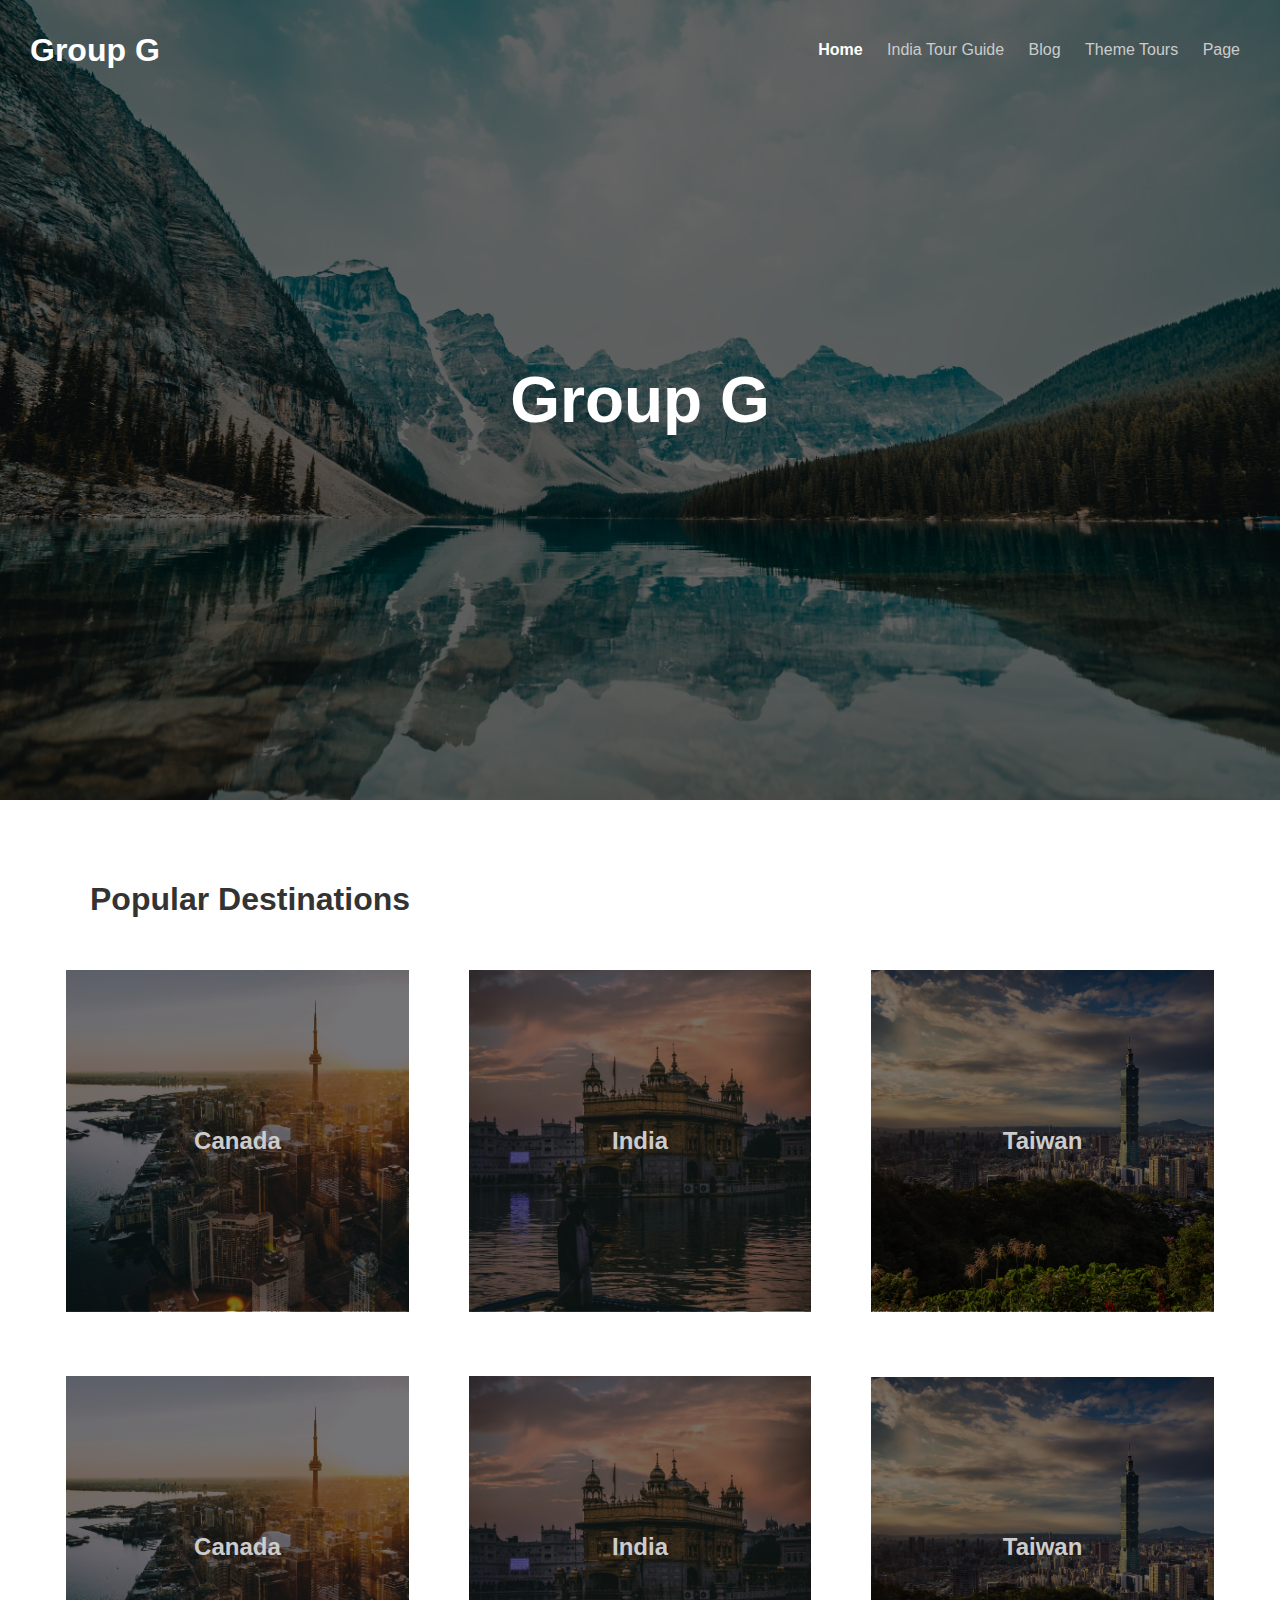
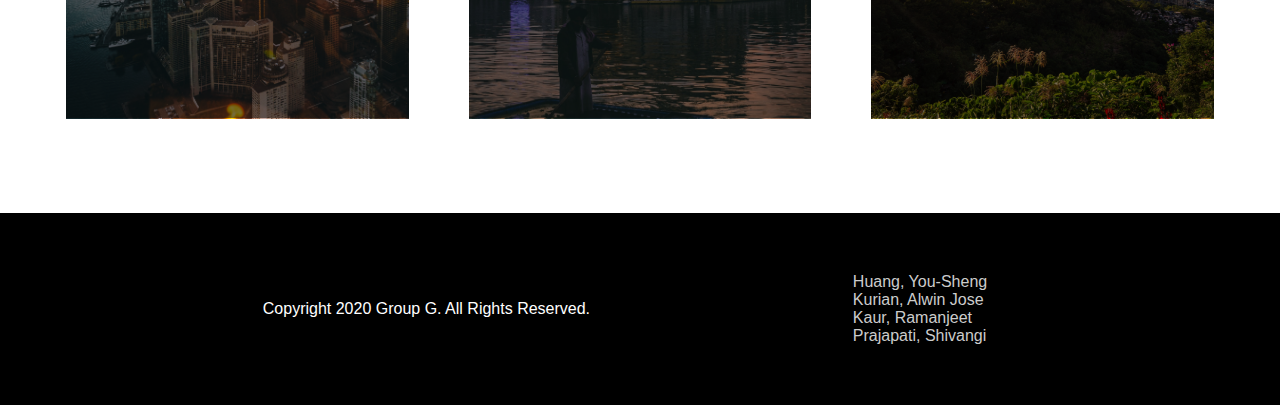
<file: index.html>
<!DOCTYPE html>
<html>

<head>
	<meta charset="utf-8">
	<title>Group G</title>
	<meta name="viewport" content="width=device-width, initial-scale=1">
	<link rel="stylesheet" href="css/style.css">
</head>

<body>
	<div class="hero index-hero">
		<div class="hero-bg"></div>
		<header class="index-header">
			<h1 id="logo"><a href="index.html">Group G</a></h1>
			<nav>
				<ul>
					<li class="active">
						<a href="index.html">Home</a>
					</li>
					<li>
						<a href="package.html">India Tour Guide</a>
					</li>
					<li>
						<a href="blog.html">Blog</a>
					</li>
					<li>
						<a href="#">Theme Tours</a>
							<ul class="dropdown">
								<li><a href="GroupTours.html">Group Tours</a></li>
								<li><a href="Luxury_and_Honeymoon.html">Luxury / Honeymoon Tours</a></li>
							</ul>
					</li>
					
					<li>
						<a href="#">Page</a>
					</li>
				</ul>
			</nav>
		</header>
		<div class="hero-fg">
			<h1>Group G</h1>
		</div>
	</div>

	<main>
		<div class="container">
			<h1 class="section-title">Popular Destinations</h1>
			<div class="country-item">
				<img src="images/canada.jpg" alt="Canada">
				<div class="country-item-fg-container">
					<a href="#">
						<div class="country-item-header-container">
							<h2>Canada</h2>
						</div>
					</a>
				</div>
			</div>
			<div class="country-item">
				<img src="images/india.jpg" alt="India">
				<div class="country-item-fg-container">
					<a href="#">
						<div class="country-item-header-container">
							<h2>India</h2>
						</div>
					</a>
				</div>
			</div>
			<div class="country-item">
				<img src="images/taiwan.jpg" alt="Taiwan">
				<div class="country-item-fg-container">
					<a href="#">
						<div class="country-item-header-container">
							<h2>Taiwan</h2>
						</div>
					</a>
				</div>
			</div>
			<div class="country-item">
				<img src="images/canada.jpg" alt="Canada">
				<div class="country-item-fg-container">
					<a href="#">
						<div class="country-item-header-container">
							<h2>Canada</h2>
						</div>
					</a>
				</div>
			</div>
			<div class="country-item">
				<img src="images/india.jpg" alt="India">
				<div class="country-item-fg-container">
					<a href="#">
						<div class="country-item-header-container">
							<h2>India</h2>
						</div>
					</a>
				</div>
			</div>
			<div class="country-item">
				<img src="images/taiwan.jpg" alt="Taiwan">
				<div class="country-item-fg-container">
					<a href="#">
						<div class="country-item-header-container">
							<h2>Taiwan</h2>
						</div>
					</a>
				</div>
			</div>
		</div>
	</main>

	<footer>
		<div class="container">
			<div class="footer-container">
				<div class="copyright">
					Copyright 2020 Group G. All Rights Reserved.
				</div>
				<div class="members">
					<a href="mailto:Yhuang4881@conestogac.on.ca">Huang, You-Sheng</a>
					<a href="mailto:Akurian5509@conestogac.on.ca">Kurian, Alwin Jose</a>
					<a href="mailto:Rkaur6080@conestogac.on.ca">Kaur, Ramanjeet</a>
					<a href="mailto:Sprajapati7358@conestogac.on.ca">Prajapati, Shivangi</a>
				</div>
			</div>
		</div>
	</footer>


	</div>
</body>

</html>
</file>
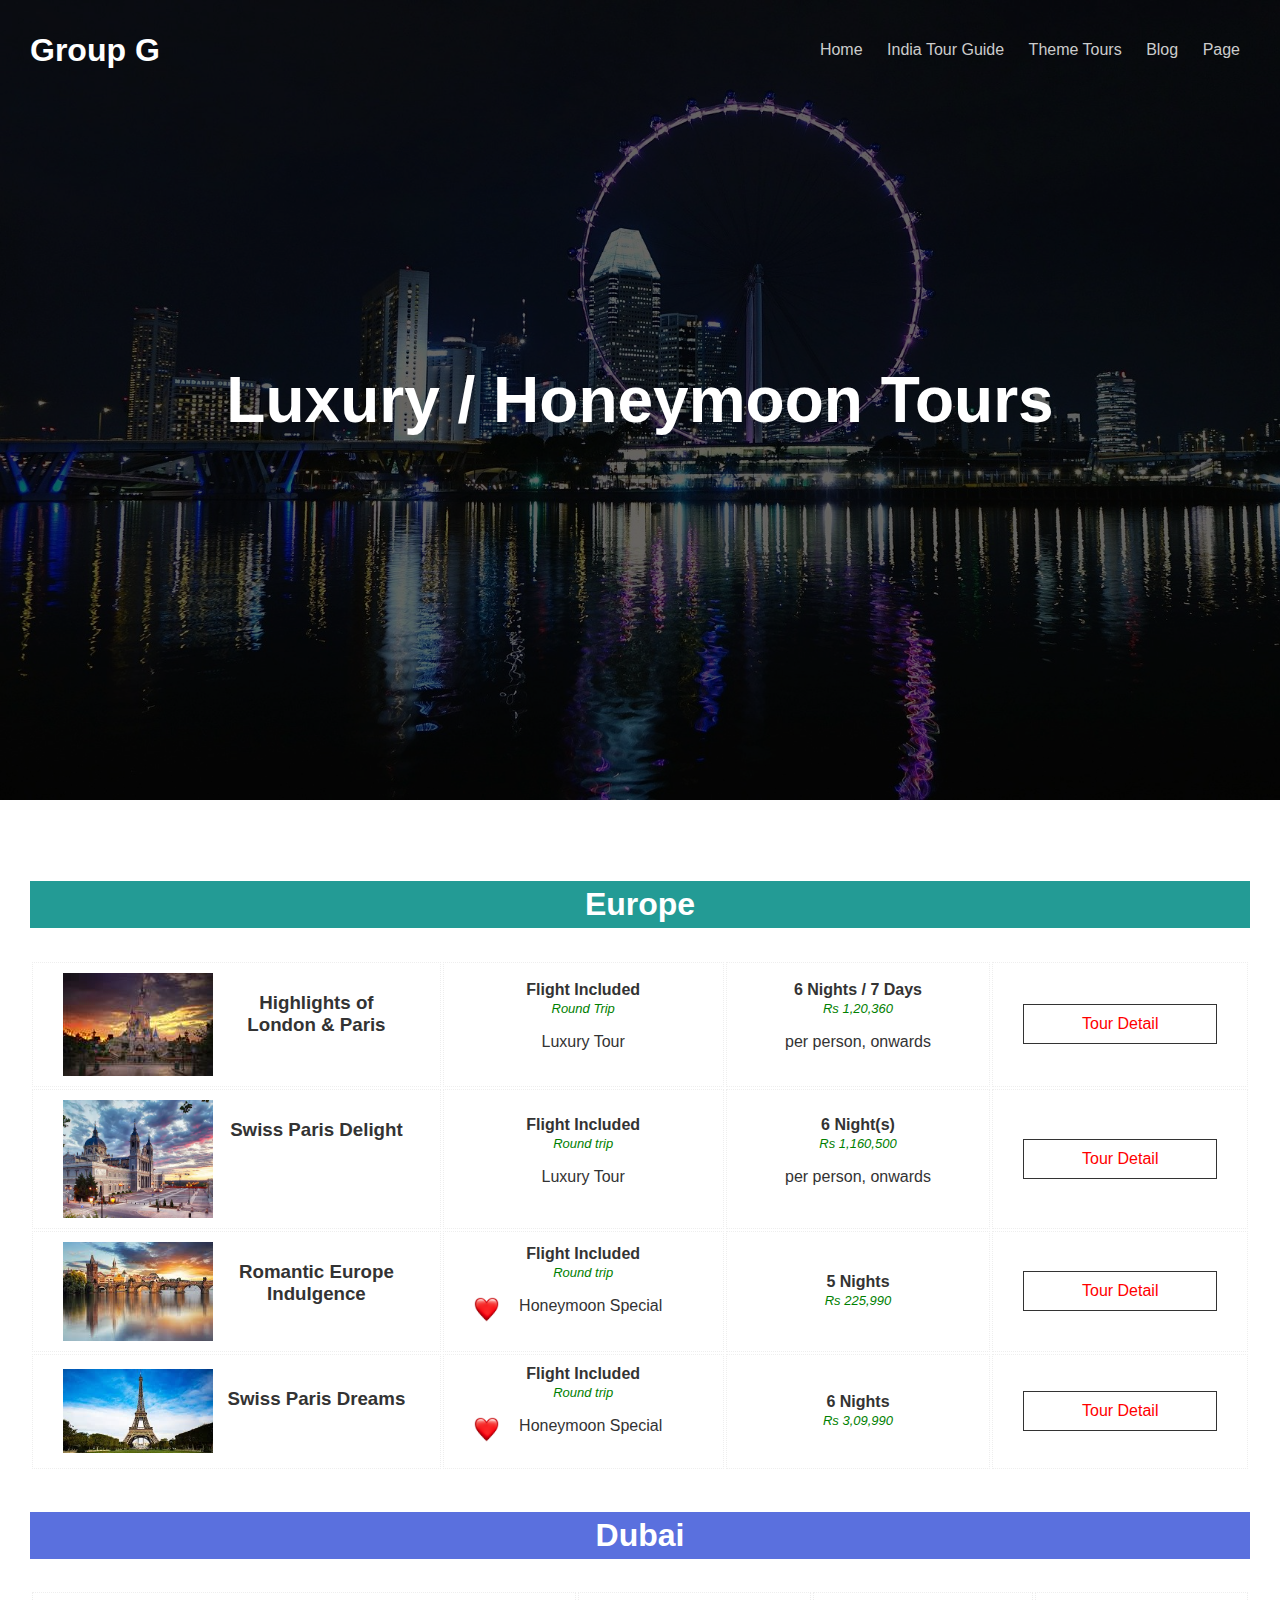
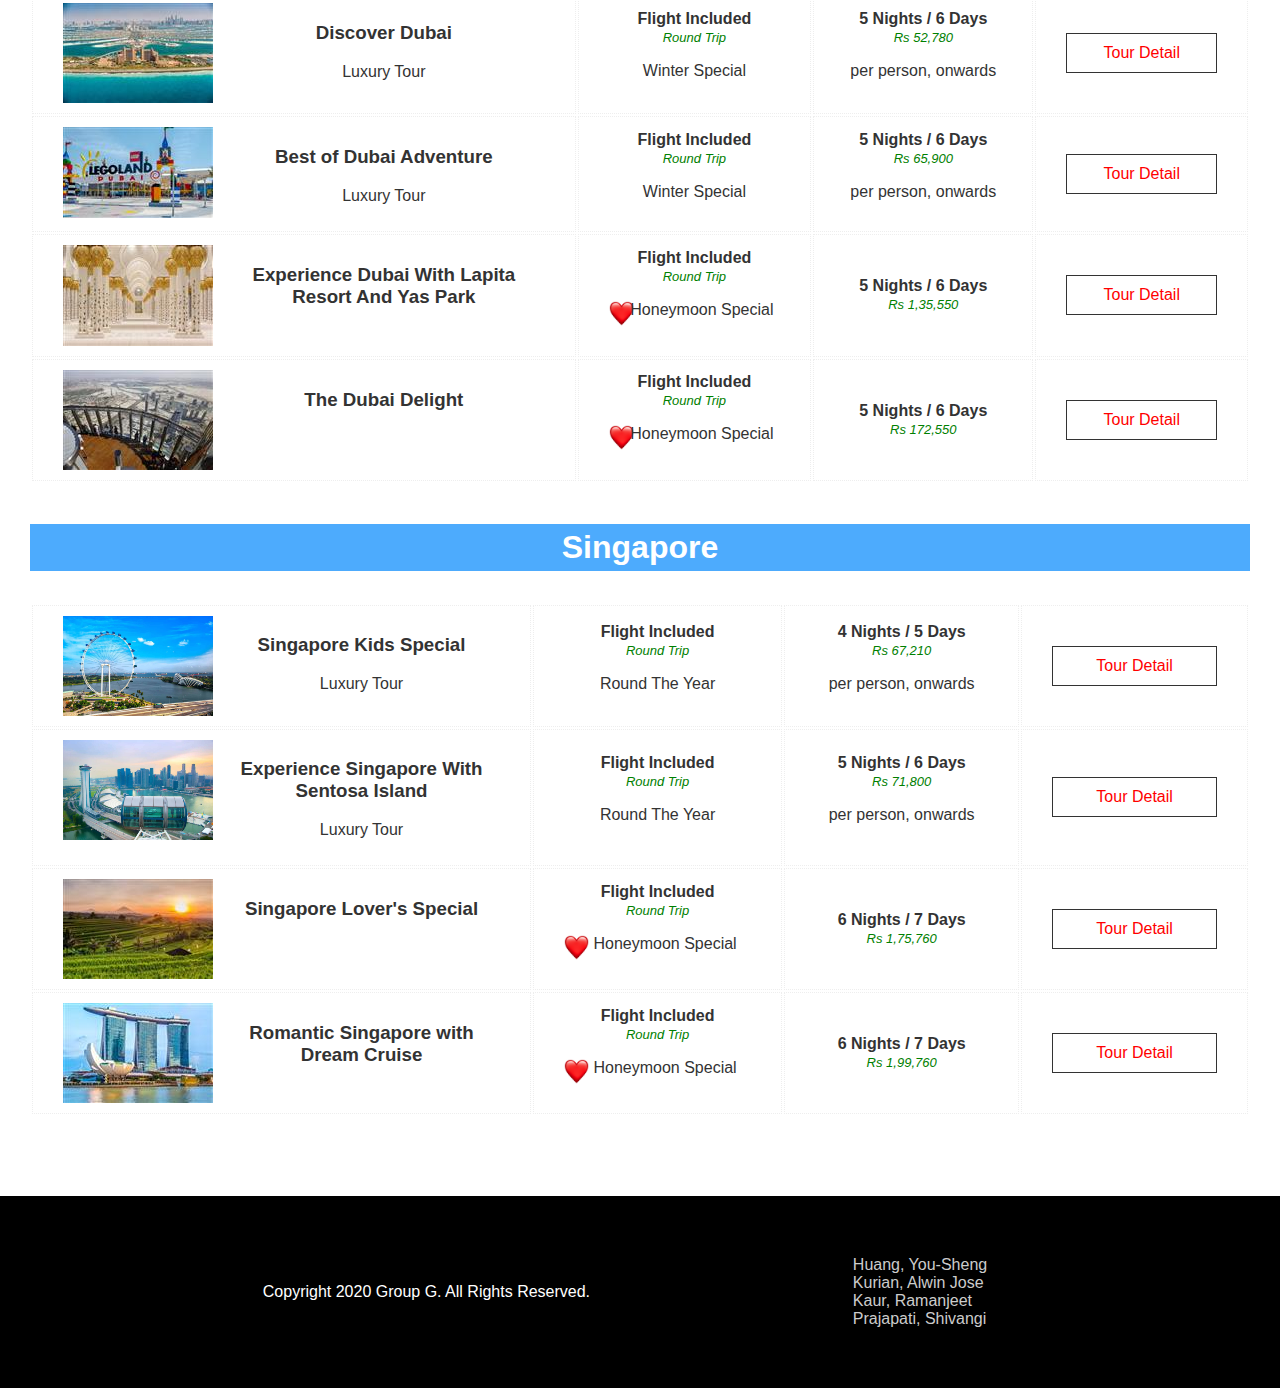
<file: Luxury_and_Honeymoon.html>
﻿<!DOCTYPE html>
<html>

<head>
	<meta charset="utf-8">
	<title>Group G</title>
	<meta name="viewport" content="width=device-width, initial-scale=1">
	<link rel="stylesheet" href="css/style.css">
</head>

<body>
	<div class="hero">
		<div class="hero-bg2"></div>
		<header>
			<h1 id="logo"><a href="index.html">Group G </a></h1>
			<nav>
				<ul>
					<li>
						<a href="index.html">Home</a>
					</li>
					<li>
						<a href="package.html">India Tour Guide</a>
					</li>
					<li>
						<a href="#">Theme Tours</a>
							<ul class="dropdown">
								<li><a href="GroupTours.html">Group Tours</a></li>
								<li><a href="Luxury_and_Honeymoon.html">Luxury / Honeymoon Tours</a></li>
							</ul>
					</li>
					<li>
							<a href="blog.html">Blog</a>
					</li>
					<li>
						<a href="#">Page</a>
					</li>
				</ul>
			</nav>
		</header>
		<div class="hero-fg">
			<h1>Luxury / Honeymoon Tours</h1>
		</div>
	</div>

	<main>
		<div class="container">			
			<!---------Europe Tour--------->
			<h1 class="section-title" id="heading1">Europe</h1>
			<table>
			<tr>
			 <td><img src="images/Disneyland 4.jpg"><h3>Highlights of London & Paris</h3></td>
			 <td>
			     <b>Flight Included</b><br>
                <em>Round Trip</em><br>
                 <p>Luxury Tour</p>
			 </td>
			 <td>
			     <b>6 Nights / 7 Days</b><br>
                <em> Rs 1,20,360</em><br>
                 <p>per person, onwards</p>
			 </td>
			 <td>
			     <a href="#">Tour Detail</a>
			 </td>
			</tr>
			<tr>
			 <td><img src="images/center-of-Madrid.jpg"><h3>Swiss Paris Delight </h3></td>
			 <td>
			     <b>Flight Included</b><br>
                <em> Round trip</em><br>
                 <p>Luxury Tour</p>
			 </td>
			 <td>
			     <b>6 Night(s)</b><br>
                <em> Rs 1,160,500</em><br>
                 <p>per person, onwards</p>
			 </td>
			 <td>
			     <a href="#">Tour Detail</a>
			 </td>
			</tr>
			<tr>
			 <td><img src="images/Prague_Best_Time.jpg"><h3>Romantic Europe Indulgence</h3></td>
			 <td>
			     <b>Flight Included</b><br>
                <em> Round trip</em><br>
                 <p id="heart">Honeymoon Special</p>
			 </td>
			 <td>
			     <b>5 Nights </b><br>
                <em> Rs 225,990</em><br>
			 </td>
			 <td>
			     <a href="#">Tour Detail</a>
			 </td>
			</tr>
			<tr>
			 <td><img src="images/tower.jpg"><h3>Swiss Paris Dreams</h3></td>
			 <td>
			     <b>Flight Included</b><br>
                <em> Round trip</em><br>
                 <p id="heart">Honeymoon Special</p>
			 </td>
			 <td>
			     <b>6 Nights </b><br>
                <em> Rs 3,09,990</em><br>
			 </td>
			 <td>
			     <a href="#">Tour Detail</a>
			 </td>
			</tr>


			</table>
			<!----------Dubai Tour---------->
			<h1 class="section-title" id="heading2">Dubai</h1>
			<table>
			<tr>
			 <td><img src="images/dubailux.jpg"><h3>Discover Dubai</h3><p>Luxury Tour</p></td>
			 <td>
			     <b>Flight Included</b><br>
                <em> Round Trip</em><br>
                 <p>Winter Special</p>
			 </td>
			 <td>
			     <b>5 Nights / 6 Days</b><br>
                <em> Rs 52,780</em><br>
                 <p>per person, onwards</p>
			 </td>
			 <td>
			     <a href="#">Tour Detail</a>
			 </td>
			</tr>
			<tr>
			 <td><img src="images/dubailux1.jpg"><h3>Best of Dubai Adventure </h3><p>Luxury Tour</p></td>
			 <td>
			     <b>Flight Included</b><br>
                <em> Round Trip</em><br>
                 <p>Winter Special</p>
			 </td>
			 <td>
			     <b>5 Nights / 6 Days</b><br>
                <em> Rs 65,900</em><br>
                 <p>per person, onwards</p>
			 </td>
			 <td>
			     <a href="#">Tour Detail</a>
			 </td>
			</tr>
			<tr>
			 <td><img src="images/duabih.jpg"><h3>Experience Dubai With Lapita Resort And Yas Park </h3></td>
			 <td>
			     <b>Flight Included</b><br>
                <em> Round Trip</em><br>
				 <p id="heart">Honeymoon Special</p>
             
			 </td>
			 <td>
			     <b>5 Nights / 6 Days</b><br>
                <em> Rs 1,35,550</em><br>
                     
			 </td>
			 <td>
			     <a href="#">Tour Detail</a>
			 </td>
			</tr>
			<tr>
			 <td><img src="images/duabih1.jpg"><h3>The Dubai Delight </h3></td>
			 <td>
			     <b>Flight Included</b><br>
                <em> Round Trip</em><br>
                 <p id="heart">Honeymoon Special</p>
			 </td>
			 <td>
			     <b>5 Nights / 6 Days</b><br>
                <em> Rs 172,550</em><br>
                  
			 </td>
			 <td>
			     <a href="#">Tour Detail</a>
			 </td>
			</tr>
			</table>
			<!---------Singapore Tour--------->
			<h1 class="section-title" id="heading3">Singapore</h1>
			<table>
			<tr>
			 <td><img src="images/Singapore-Flyer.jpg"><h3>Singapore Kids Special </h3><p>Luxury Tour</p></td>
			 <td>
			     <b>Flight Included</b><br>
                <em> Round Trip</em><br>
                 <p>Round The Year</p>
			 </td>
			 <td>
			     <b>4 Nights / 5 Days</b><br>
                <em> Rs 67,210</em><br>
                 <p>per person, onwards</p>
			 </td>
			 <td>
			     <a href="#">Tour Detail</a>
			 </td>
			</tr>
			<tr>
			 <td><img src="images/Singapore-Flyer-2.jpg"><h3>Experience Singapore With Sentosa Island </h3><p>Luxury Tour</p></td>
			 <td>
			     <b>Flight Included</b><br>
                <em> Round Trip</em><br>
                 <p>Round The Year</p>
			 </td>
			 <td>
			     <b>5 Nights / 6 Days</b><br>
                <em> Rs 71,800</em><br>
                 <p>per person, onwards</p>
			 </td>
			 <td>
			     <a href="#">Tour Detail</a>
			 </td>
			</tr>
			<tr>
			 <td><img src="images/singaporeh.jpg"><h3>Singapore Lover's Special</h3></td>
			 <td>
			     <b>Flight Included</b><br>
                <em> Round Trip</em><br>
                 <p id="heart">Honeymoon Special</p>
			 </td>
			 <td>
			     <b>6 Nights / 7 Days</b><br>
                <em> Rs 1,75,760</em><br>                
			 </td>
			 <td>
			     <a href="#">Tour Detail</a>
			 </td>
			</tr>
			<tr>
			 <td><img src="images/singaporeh1.jpg"><h3> Romantic Singapore with Dream Cruise </h3></td>
			 <td>
			     <b>Flight Included</b><br>
                <em>Round Trip</em><br>
                 <p id="heart">Honeymoon Special</p>
			 </td>
			 <td>
			     <b>6 Nights / 7 Days</b><br>
                <em> Rs 1,99,760</em><br>                
			 </td>
			 <td>
			     <a href="#">Tour Detail</a>
			 </td>
			</tr>
			</table>
		</div>
	</main>

	<footer>
		<div class="container">
			<div class="footer-container">
				<div class="copyright">
					Copyright 2020 Group G. All Rights Reserved.
				</div>
				<div class="members">
					<a href="mailto:Yhuang4881@conestogac.on.ca">Huang, You-Sheng</a>
					<a href="mailto:Akurian5509@conestogac.on.ca">Kurian, Alwin Jose</a>
					<a href="mailto:Rkaur6080@conestogac.on.ca">Kaur, Ramanjeet</a>
					<a href="mailto:Sprajapati7358@conestogac.on.ca">Prajapati, Shivangi</a>
				</div>
			</div>
		</div>
	</footer>


	</div>
</body>

</html>
</file>
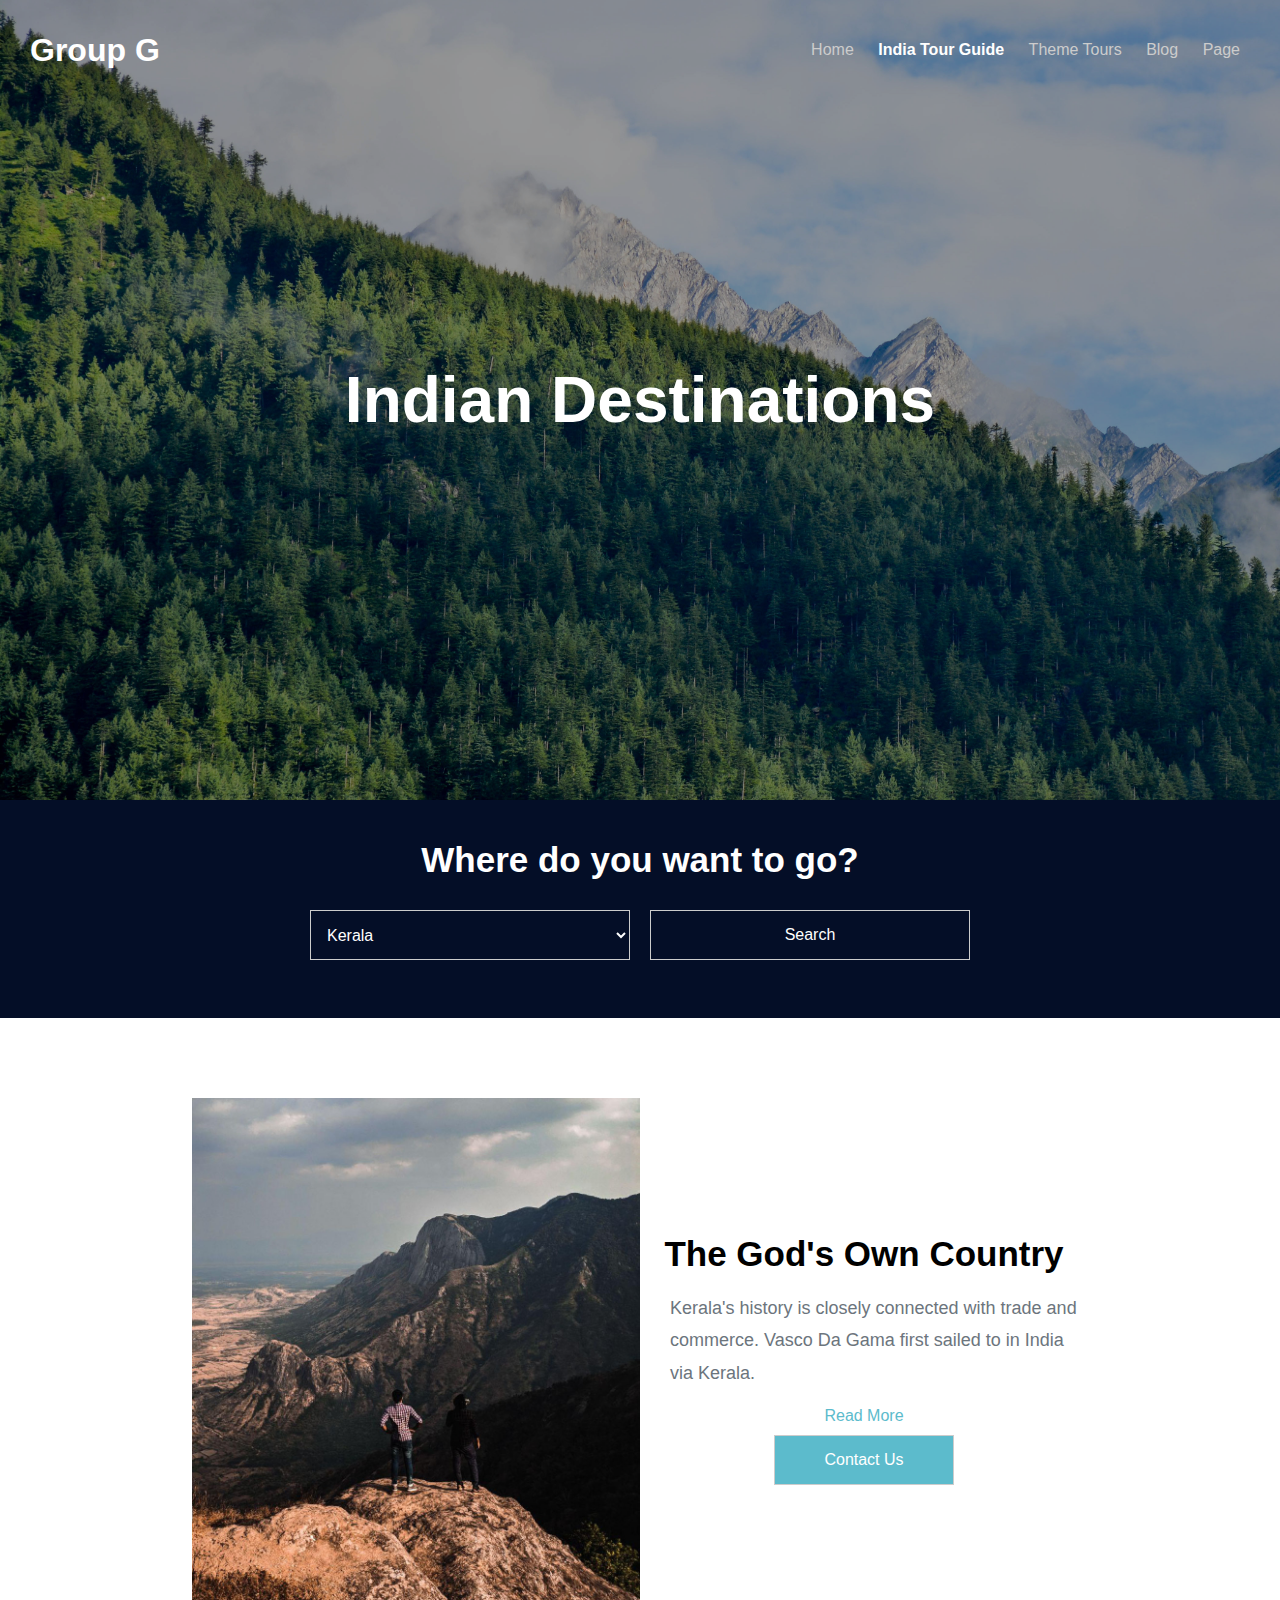
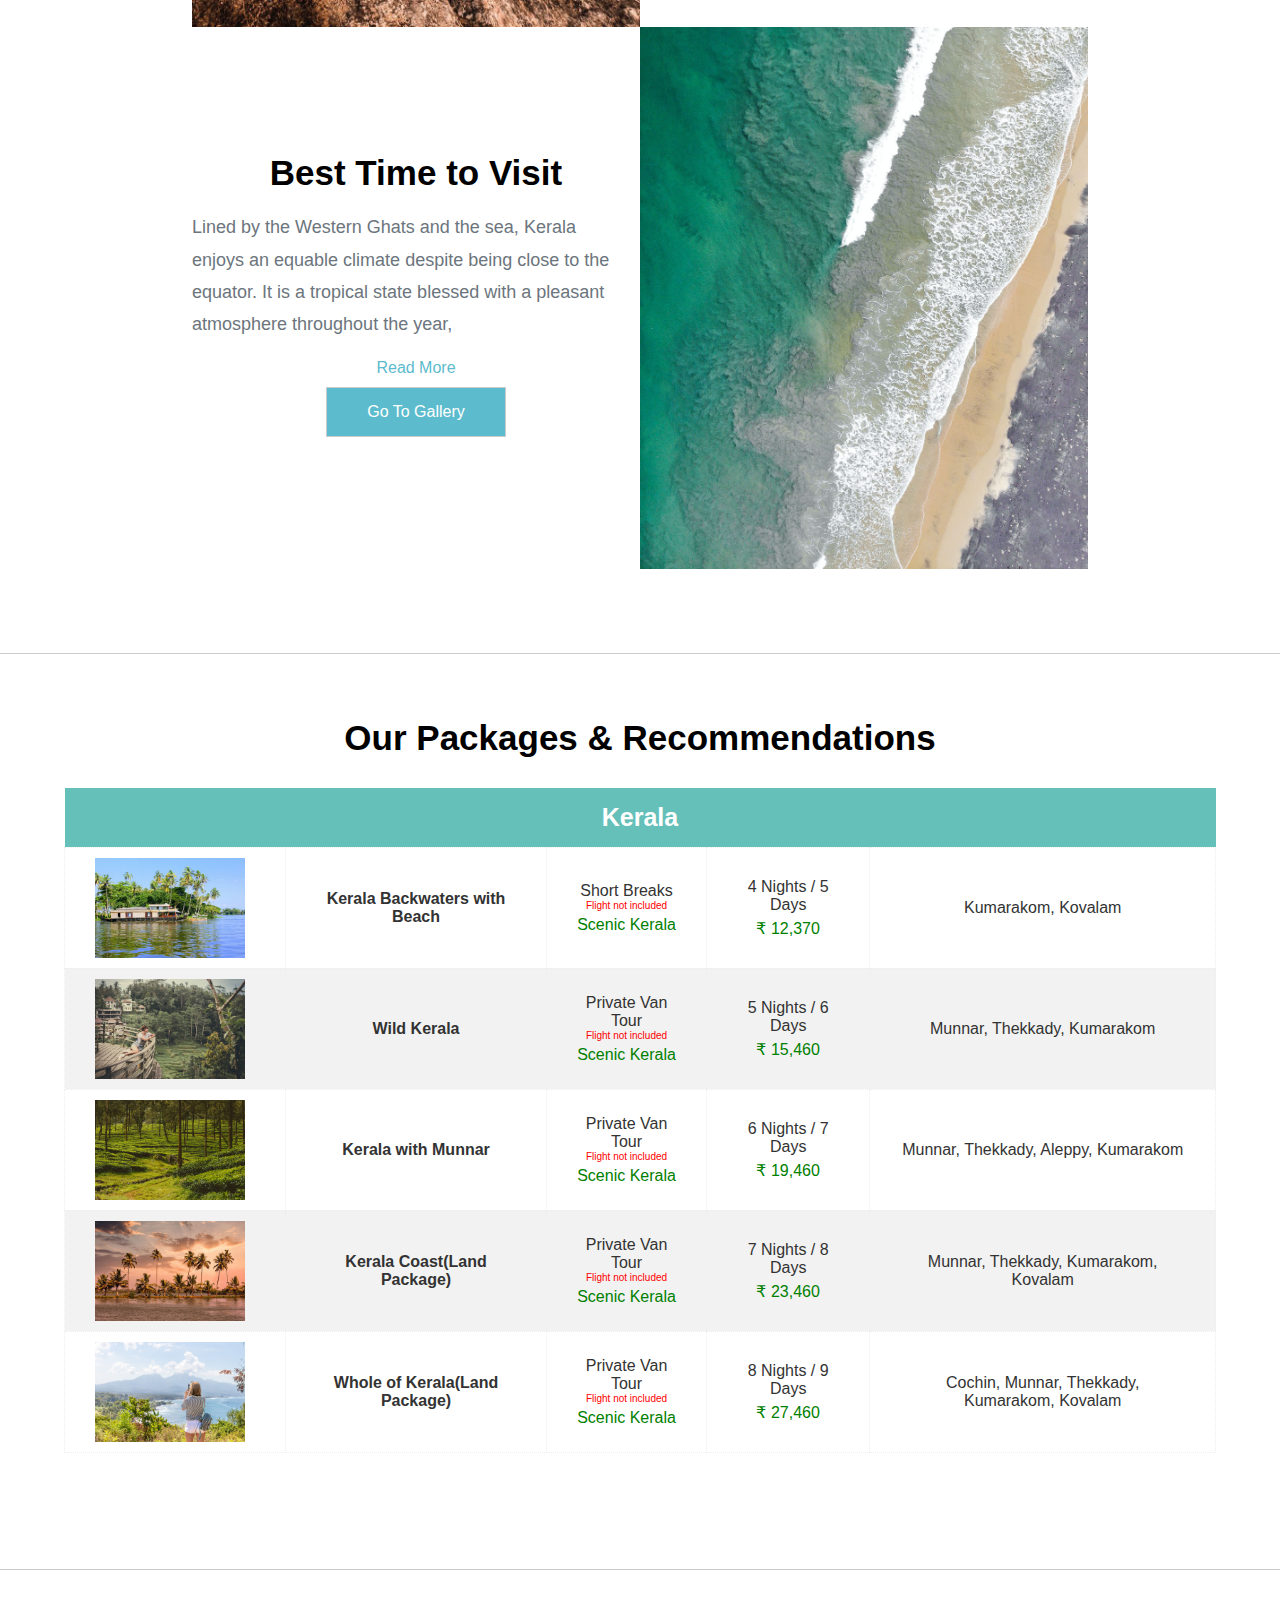
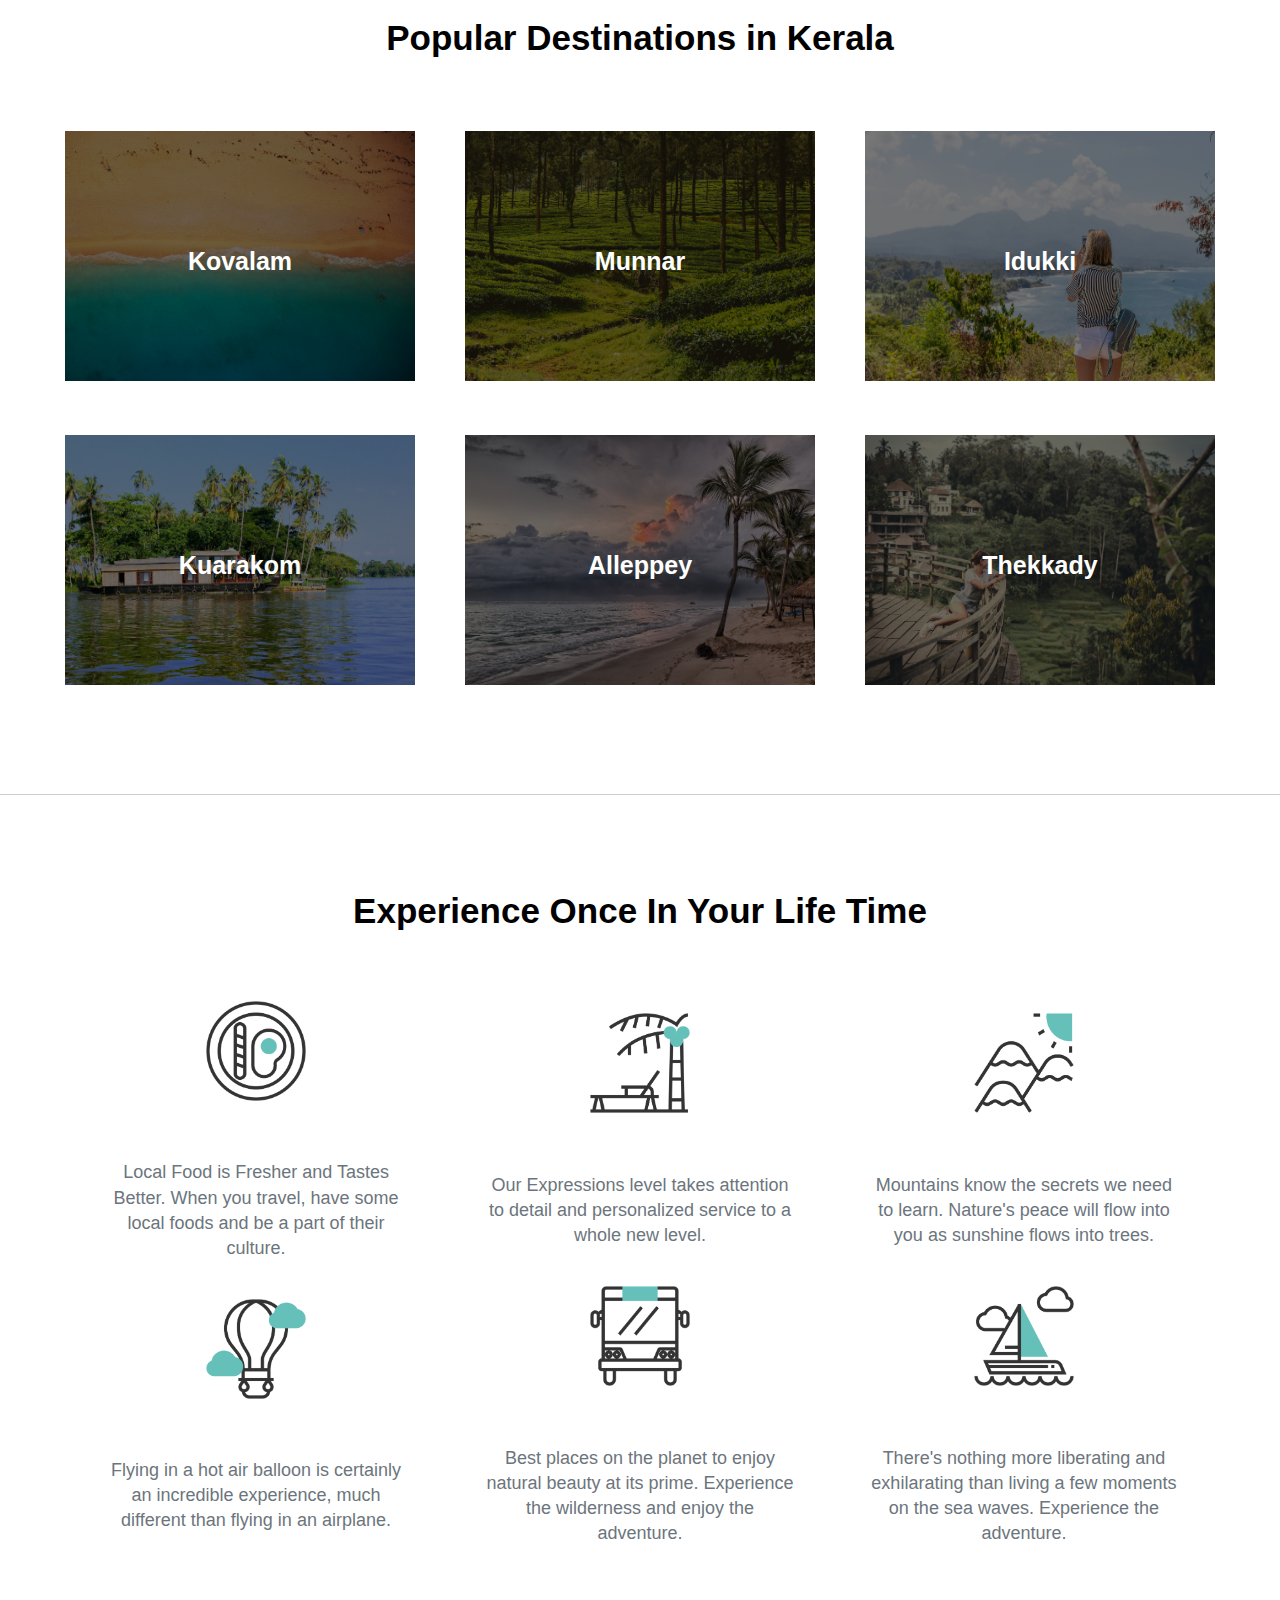
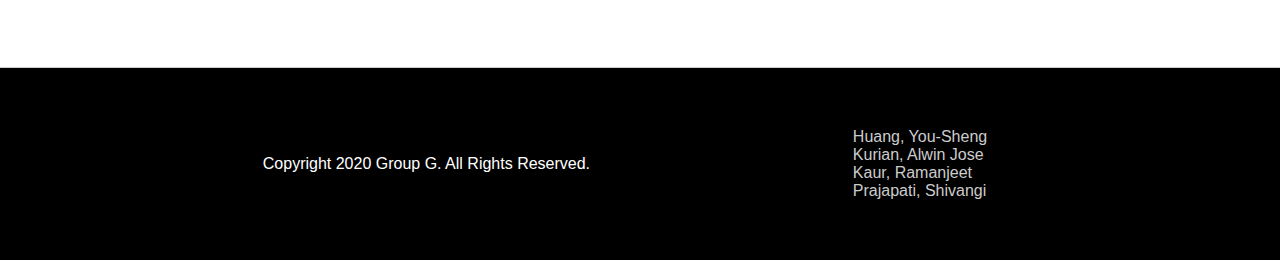
<file: package.html>
<!DOCTYPE html>
<html lang="en">
	<head>
		<title>Tour Packages</title>
		<meta charset="utf-8">
		<meta name="viewport" content="width=device-width, initial-scale=1">
		<link rel="stylesheet" href="css/style.css">
		<link rel="stylesheet" href="css/package.css">
		<script src="https://code.jquery.com/jquery-3.5.1.min.js"></script>
		<script src="js/package.js"></script>
	</head>
	<body>
		<div class="hero index-hero">
			<div id="bg-img"></div>
			<header class="index-header">
				<h1 id="logo"><a href="index.html">Group G</a></h1>
				<nav>
					<ul>
						<li>
							<a href="index.html">Home</a>
						</li>
						<li class="active">
							<a href="package.html">India Tour Guide</a>
						</li>
						<li>
							<a href="#">Theme Tours</a>
								<ul class="dropdown">
									<li><a href="GroupTours.html">Group Tours</a></li>
									<li><a href="Luxury_and_Honeymoon.html">Luxury / Honeymoon Tours</a></li>
								</ul>
						</li>
						<li>
							<a href="blog.html">Blog</a>
						</li>
						<li>
							<a href="#">Page</a>
						</li>
					</ul>
				</nav>
			</header>
			<div class="hero-fg">
				<h1>Indian Destinations</h1>
			</div>
		</div>	
		<main>
			
			<div id="where-to-container">
				<h2>Where do you want to go?</h2>
				<form>
					<div class="flex-container">
						<select id="state">
							<option value="kerala">Kerala</option>
							<option value="kashmir">Kashmir</option>
							<option value="goa">Goa</option>
							<option value="himachal">Himachal Pradesh</option>
						</select>
						<input type="button" value="Search" id="search">
					</div>
				</form>
			</div>
			
<!--			kerala starts here -->
			<div id="kerala-container">
				<div class="season-container">
					<div class="flex-container">
						<div class="img-container">
							<img src="images/chathurangapara-1.jpg" width="530px" height="560px" alt="Chathurangapara landscape">
						</div>
						<div class="note">
							<h2>The God's Own Country</h2>
							<p>Kerala's history is closely connected with trade and commerce. Vasco Da Gama first sailed to in India via Kerala. <span class="hide">Travellers and traders from across the world including the Arabs, Dutch, French and British came to buy spices, wood etc. It has diverse religious traditions and its own language is Malayalam. Kerala boasts of an advanced educational system and the highest literacy rate in the country.From the intricately carved temples to elegant dance forms and piping hot dosas, a trip to Kerala ticks all the criterion that make for a great vacation.</span> </p>
							
							<a href="#">Read More</a>
							<button class="contact-us">Contact Us</button>
						</div>
					</div>
				</div>
				<div class="place-container">
					<div class="flex-container">
						<div class="img-container">
							<img src="images/beach-view.jpg" width="500px" height="560px" alt="beach view">
						</div>
						<div class="note">
							<h2>Best Time to Visit</h2>
							<p>Lined by the Western Ghats and the sea, Kerala enjoys an equable climate despite being close to the equator. It is a tropical state blessed with a pleasant atmosphere throughout the year,<span class="hide"> making it ideal to visit at any time.The more prominent seasons here are the monsoon and summer. The dry season lasts from December to February and the hot, humid summer lasts from March to the end of May. Kerala receives a lot of rainfall and the monsoon season last from the end of May to the end of November. Winter is marked by small dip in the temperature from the normal range of 27-32°C.</span></p>
							<a href="#">Read More</a>
							<button class="contact-us">Go To Gallery</button>
						</div>
					</div>
				</div>

				<div class="pckg-container">
					<h2>Our Packages &amp; Recommendations</h2>
					<div class="tbl-container">
						<table>
							<thead>
								<tr>
									<th class="heading" colspan="6">Kerala</th>
								</tr>
							</thead>
							<tbody>
								<tr>
									<td class="tbl-img"><img src="images/kumarakom.jpg" alt="kumarakom"></td>
									<td class="title">Kerala Backwaters with Beach</td>
									<td colspan="2">
										<span class="trip">Short Breaks</span>
										<span class="flight">Flight not included</span>
										<span class="small">Scenic Kerala</span>
									</td>
									<td><span class="days">4 Nights / 5 Days</span>
										<span class="small"> ₹ 12,370</span>
									</td>
									<td><span>Kumarakom, Kovalam</span></td>
								</tr>
								<tr>
									<td class="tbl-img"><img src="images/thekkady.jpg" alt="Thekkady"></td>
									<td class="title">Wild Kerala</td>
									<td colspan="2">
										<span class="trip">Private Van Tour</span>
										<span class="flight">Flight not included</span>
										<span class="small">Scenic Kerala</span>
									</td>
									<td>
										<span class="days">5 Nights / 6 Days</span>
										<span class="small"> ₹ 15,460</span>
									</td>
									<td>Munnar, Thekkady, Kumarakom</td>
								</tr>
								<tr>
									<td class="tbl-img"><img src="images/munnar-1.jpg" alt="Munnar"></td>
									<td class="title">Kerala with Munnar</td>
									<td colspan="2">
										<span class="trip">Private Van Tour</span>
										<span class="flight">Flight not included</span>
										<span class="small">Scenic Kerala</span>
									</td>
									<td>
										<span class="days">6 Nights / 7 Days</span>
										<span class="small"> ₹ 19,460</span>
									</td>
									<td><span>Munnar, Thekkady, Aleppy, Kumarakom</span></td>
								</tr>
								<tr>
									<td class="tbl-img"><img src="images/alleppey.jpg" alt="Alleppy"></td>
									<td class="title">Kerala Coast(Land Package)</td>
									<td colspan="2">
										<span class="trip">Private Van Tour</span>
										<span class="flight">Flight not included</span>
										<span class="small">Scenic Kerala</span>
									</td>
									<td>
										<span class="days">7 Nights / 8 Days</span>
										<span class="small"> ₹ 23,460</span>
									</td>
									<td><span>Munnar, Thekkady, Kumarakom, Kovalam</span></td>
								</tr>
								<tr>
									<td class="tbl-img"><img src="images/idukki.jpg" alt="Idukki"></td>
									<td class="title">Whole of Kerala(Land Package)</td>
									<td colspan="2">
										<span class="trip">Private Van Tour</span>
										<span class="flight">Flight not included</span>
										<span class="small">Scenic Kerala</span>
									</td>
									<td>
										<span class="days">8 Nights / 9 Days</span>
										<span class="small"> ₹ 27,460</span>
									</td>
									<td><span>Cochin, Munnar, Thekkady, Kumarakom, Kovalam</span></td>
								</tr>
							</tbody>
						</table>
					</div>
				</div>

				<div class="img-gallery">
					<h2>Popular Destinations in Kerala</h2>
					<div class="flex-container">
						<div class="gallery-item">
							<img src="images/kovalam.jpg" alt="Kovalam">
							<div class="place-img-container">
								<a href="images/kovalam.jpg" target="_blank">
									<div class="place-name-container">
										<h3>Kovalam</h3>
									</div>
								</a>
							</div>
						</div>
						<div class="gallery-item">
							<img src="images/munnar-1.jpg" alt="Munnar">
							<div class="place-img-container">
								<a href="images/munnar-1.jpg" target="_blank">
									<div class="place-name-container">
										<h3>Munnar</h3>
									</div>
								</a>
							</div>
						</div>
						<div class="gallery-item">
							<img src="images/idukki.jpg" alt="Idukki">
							<div class="place-img-container">
								<a href="images/idukki.jpg" target="_blank">
									<div class="place-name-container">
										<h3>Idukki</h3>
									</div>
								</a>
							</div>
						</div>
						<div class="gallery-item">
							<img src="images/kumarakom.jpg" alt="Kumarakom">
							<div class="place-img-container">
								<a href="images/kumarakom.jpg" target="_blank">
									<div class="place-name-container">
										<h3>Kuarakom</h3>
									</div>
								</a>
							</div>
						</div>
						<div class="gallery-item">
							<img src="images/alleppey-1.jpg" alt="Alleppy">
							<div class="place-img-container">
								<a href="images/alleppey-1.jpg" target="_blank">
									<div class="place-name-container">
										<h3>Alleppey</h3>
									</div>
								</a>
							</div>
						</div>
						<div class="gallery-item">
							<img src="images/thekkady.jpg" alt="Thekkady">
							<div class="place-img-container">
								<a href="images/thekkady.jpg" target="_blank">
									<div class="place-name-container">
										<h3>Thekkady</h3>
									</div>
								</a>
							</div>
						</div>
					</div>
				</div>
			</div>
			

<!--			kashmir starts here -->
			<div id="kashmir-container">
				<div class="season-container">
					<div class="flex-container">
						<div class="img-container">
							<img src="images/kashmir-1.jpg" alt="Leh Manali">
						</div>
						<div class="note">
							<h2>Paradise on earth</h2>
							<p>Kashmir, a piece of heaven on earth. A valley between the great Himalayan range and the Pir Panjal mountain range, a place of beautiful simplicity<span class="hide"> and pristine natural beauty.  Kashmir is world famous for its scenic splendour, snow-capped mountains, plentiful wildlife, exquisite monuments, hospitable people and local handicrafts. Your trip to Jammu and Kashmir will be a memorable one as the state will not only appeal to you with its scenic beauty and snow-covered mountain ranges, but the adventure sports will take you to a different world.</span></p>
							
							<a href="#">Read More</a>
							<button class="contact-us">Contact Us</button>
						</div>
					</div>
				</div>
				<div class="place-container">
					<div class="flex-container">
						<div class="img-container">
							<img src="images/kashmir-2.jpg" alt="hills view">
						</div>
						<div class="note">
							<h2>Best Time to Visit</h2>
							<p>The region changes with every season. Any time you visit will be a unique and memorable experience; the place is snow-covered heaven in winters<span class="hide">, transforming into a vibrant paradise in the summer months. One visit to Kashmir is never really enough and every season is an opportunity to discover something unique and explore different locations. The best time to visit Kashmir is March through October. If you want to enjoy Kashmir when the flowers are in full bloom and the alpine meadows at their greenest, this is the best period. Kashmir experiences four major seasons and the months of March to October cover spring, summer, and autumn.</span></p>
							<a href="#">Read More</a>
							<button class="contact-us">Go To Gallery</button>
						</div>
					</div>
				</div>

				<div class="pckg-container">
					<h2>Our Packages &amp; Recommendations</h2>
					<div class="tbl-container">
						<table>
							<thead>
								<tr>
									<th class="heading" colspan="6">Jammu &amp; Kashmir</th>
								</tr>
							</thead>
							<tbody>
								<tr>
									<td class="tbl-img"><img src="images/leh-limelight.jpg" alt="Leh limelight"></td>
									<td class="title">Leh Limelight - Ex. Leh</td>
									<td colspan="2">
										<span class="trip">Self Drive Tour</span>
										<span class="flight">Flight included</span>
										<span class="small">Scenic Kashmir</span>
									</td>
									<td><span class="days">6 Nights / 7 Days</span>
										<span class="small"> ₹ 21,300</span>
									</td>
									<td><span>Leh, Nubra Valley, Pangong Tso Lake</span></td>
								</tr>
								<tr>
									<td class="tbl-img"><img src="images/nubra-valley.jpg" alt="Nubra Valley"></td>
									<td class="title">Amazing Ladakh</td>
									<td colspan="2">
										<span class="trip">Private Van Tour</span>
										<span class="flight">Flight not included</span>
										<span class="small">Scenic Kashmir</span>
									</td>
									<td>
										<span class="days">7 Nights / 8 Days</span>
										<span class="small"> ₹ 24,300</span>
									</td>
									<td>Leh, Nubra Valley, Pangong Tso Lake</td>
								</tr>
								<tr>
									<td class="tbl-img"><img src="images/Pangong-Tso-Lake.jpg" alt="Pangong-Tso-Lake"></td>
									<td class="title">Kashmir Leh Road Journey Summer</td>
									<td colspan="2">
										<span class="trip">Self Drive Tour</span>
										<span class="flight">Flight not included</span>
										<span class="small">Scenic Kashmir</span>
									</td>
									<td>
										<span class="days">8 Nights / 9 Days</span>
										<span class="small"> ₹ 28,100</span>
									</td>
									<td><span>Srinagar, Kargil, Leh, Nubra Valley, Pangong Tso Lake</span></td>
								</tr>
								<tr>
									<td class="tbl-img"><img src="images/gulmarg.jpg" alt="Gulmarg"></td>
									<td class="title">Exotic Kashmir</td>
									<td colspan="2">
										<span class="trip">Private Van Tour</span>
										<span class="flight">Flight not included</span>
										<span class="small">Scenic Kashmir</span>
									</td>
									<td>
										<span class="days">6 Nights / 7 Days</span>
										<span class="small"> ₹ 17,570</span>
									</td>
									<td><span>Srinagar, Gulmarg, Pahalgam, Srinagar</span></td>
								</tr>
								<tr>
									<td class="tbl-img"><img src="images/katra.jpg" alt="Katra"></td>
									<td class="title">Exotic Kashmir with Katra</td>
									<td colspan="2">
										<span class="trip">Private Van Tour</span>
										<span class="flight">Flight not included</span>
										<span class="small">Scenic Kerala</span>
									</td>
									<td>
										<span class="days">8 Nights / 9 Days</span>
										<span class="small"> ₹ 23,260</span>
									</td>
									<td><span>Srinagar, Gulmarg, Pahalgam, Katra</span></td>
								</tr>
							</tbody>
						</table>
					</div>
				</div>

				<div class="img-gallery">
					<h2>Popular Destinations in Jammu &amp; Kashmir</h2>
					<div class="flex-container">
						<div class="gallery-item">
							<img src="images/leh-limelight.jpg" alt="Leh Limelight">
							<div class="place-img-container">
								<a href="#">
									<div class="place-name-container">
										<h3>Leh Limelight</h3>
									</div>
								</a>
							</div>
						</div>
						<div class="gallery-item">
							<img src="images/nubra-valley.jpg" alt="Nubra valley">
							<div class="place-img-container">
								<a href="#">
									<div class="place-name-container">
										<h3>Nubra Valley</h3>
									</div>
								</a>
							</div>
						</div>
						<div class="gallery-item">
							<img src="images/Pangong-Tso-Lake.jpg" alt="Pangong Tso Lake">
							<div class="place-img-container">
								<a href="#">
									<div class="place-name-container">
										<h3>Pangong Tso Lake</h3>
									</div>
								</a>
							</div>
						</div>
						<div class="gallery-item">
							<img src="images/gulmarg.jpg" alt="Gulmarg">
							<div class="place-img-container">
								<a href="#">
									<div class="place-name-container">
										<h3>Gulmarg</h3>
									</div>
								</a>
							</div>
						</div>
						<div class="gallery-item">
							<img src="images/katra.jpg" alt="Katra">
							<div class="place-img-container">
								<a href="#">
									<div class="place-name-container">
										<h3>Katra</h3>
									</div>
								</a>
							</div>
						</div>
						<div class="gallery-item">
							<img src="images/ladakh.jpg" alt="Ladakh">
							<div class="place-img-container">
								<a href="#">
									<div class="place-name-container">
										<h3>Ladakh</h3>
									</div>
								</a>
							</div>
						</div>
					</div>
				</div>
			</div>
			
			
<!--			Goa starts here-->
			<div id="goa-container">
				<div class="season-container">
					<div class="flex-container">
						<div class="img-container">
							<img src="images/goa-2.jpg" alt="Goa image">
						</div>
						<div class="note">
							<h2>Rome of the East</h2>
							<p>There is no compelling reason to clarify the regular magnificence and sentimental vibe in Goa. Being the Rome of the East, Goa is actually one of the most visited tourist place in India <span class="hide">where honeymooners, couples, and beach lovers like to experience romance, peacefulness, and happy hours to appreciate. Aside from the sentimental feeling, Goa is the smallest state is likewise known for its one of a kind and age-old cultures, customs and civic establishments. Cultural Goa as it is called is a home to old churches, temples and mosques that show you the genuine picture of holiness in the little Indian state.</span></p>
							<button class="contact-us">Contact Us</button>
						</div>
					</div>
				</div>
				<div class="place-container">
					<div class="flex-container">
						<div class="img-container">
							<img src="images/goa-beach-people.jpg" alt="Beach view from above">
						</div>
						<div class="note">
							<h2>Best Time to Visit</h2>
							<p>Goa is one of the most popular tourist spots in India which can actually be visited at any time of the year, but the best time to visit Goa is from mid-November through mid-February.<span class="hide">The average temperature during these months range between 20 to 28 degrees Celsius. The climate is pleasant and cool and most of the beach parties and festivals like Sunburn take place during these months making it the best time to visit Goa. You can wake up to perfect sunsets on the stunning beaches and magical landscapes of Goa.</span></p>
							<a href="#">Read More</a>
							<button class="contact-us">Go To Gallery</button>
						</div>
					</div>
				</div>

				<div class="pckg-container">
					<h2>Our Packages &amp; Recommendations</h2>
					<div class="tbl-container">
						<table>
							<thead>
								<tr>
									<th class="heading" colspan="6">Goa</th>
								</tr>
							</thead>
							<tbody>
								<tr>
									<td><img src="images/goa-img-1.jpg" alt="Goa image"></td>
									<td class="title">Discovery North Goa with 3* Hotels Option</td>
									<td colspan="2">
										<span class="trip">Weekend Getaways</span>
										<span class="flight">Flight not included</span>
										<span class="small">Scenic Goa</span>
									</td>
									<td><span class="days">3 Nights / 4 Days</span>
										<span class="small"> ₹ 5,650</span>
									</td>
									<td><span>Goa North</span></td>
								</tr>
								<tr>
									<td><img src="images/goa-img-2.jpg" alt="Goa image"></td>
									<td class="title">Experience North Goa with 4* Hotel Option</td>
									<td colspan="2">
										<span class="trip">Weekend Getaways</span>
										<span class="flight">Flight not included</span>
										<span class="small">Scenic Goa</span>
									</td>
									<td>
										<span class="days">3 Nights / 4 Days</span>
										<span class="small"> ₹ 7,500</span>
									</td>
									<td>Goa North</td>
								</tr>
								<tr>
									<td><img src="images/lonavala.jpg" alt="Lonavala"></td>
									<td class="title">Ganpatipule With Nasik and Silvassa</td>
									<td colspan="2">
										<span class="trip">Self Drive Tour</span>
										<span class="flight">Flight not included</span>
										<span class="small">Scenic Goa</span>
									</td>
									<td>
										<span class="days">7 Nights / 8 Days</span>
										<span class="small"> ₹ 15,000</span>
									</td>
									<td><span>Nashik, Lonavala, Goa, Ganpatipule, Silvassa</span></td>
								</tr>
								<tr>
									<td><img src="images/silvassa.jpg" alt="Silvassa"></td>
									<td class="title">Lonavala With Goa &amp; Chiplun</td>
									<td colspan="2">
										<span class="trip">Self Drive Tour</span>
										<span class="flight">Flight not included</span>
										<span class="small">Scenic Goa</span>
									</td>
									<td>
										<span class="days">6 Nights / 7 Days</span>
										<span class="small"> ₹ 10,870</span>
									</td>
									<td><span>Lonavala, Goa, Chiplun</span></td>
								</tr>
								<tr>
									<td><img src="images/ganpatipule.jpg" alt="Ganapatipule"></td>
									<td class="title">Lonavala With Ganpatipule &amp; Silvassa</td>
									<td colspan="2">
										<span class="trip">Self Drive Tour</span>
										<span class="flight">Flight not included</span>
										<span class="small">Scenic Goa</span>
									</td>
									<td>
										<span class="days">6 Nights / 7 Days</span>
										<span class="small"> ₹ 12,500</span>
									</td>
									<td><span>Lonavala, Goa, Ganpatipule, Silvassa</span></td>
								</tr>
							</tbody>
						</table>
					</div>
				</div>

				<div class="img-gallery">
					<h2>Popular Destinations in Goa</h2>
					<div class="flex-container">
						<div class="gallery-item">
							<img src="images/goa-img-1.jpg" alt="Goa">
							<div class="place-img-container">
								<a href="#">
									<div class="place-name-container">
										<h3>Goa</h3>
									</div>
								</a>
							</div>
						</div>
						<div class="gallery-item">
							<img src="images/lonavala.jpg" alt="Lonavala">
							<div class="place-img-container">
								<a href="#">
									<div class="place-name-container">
										<h3>Lonavala</h3>
									</div>
								</a>
							</div>
						</div>
						<div class="gallery-item">
							<img src="images/goa-img-2.jpg" alt="Goa">
							<div class="place-img-container">
								<a href="#">
									<div class="place-name-container">
										<h3>Goa</h3>
									</div>
								</a>
							</div>
						</div>
						<div class="gallery-item">
							<img src="images/ganpatipule.jpg" alt="Ganpatipule">
							<div class="place-img-container">
								<a href="#">
									<div class="place-name-container">
										<h3>Ganpatipule</h3>
									</div>
								</a>
							</div>
						</div>
						<div class="gallery-item">
							<img src="images/silvassa.jpg" alt="Silvassa">
							<div class="place-img-container">
								<a href="#">
									<div class="place-name-container">
										<h3>Silvassa</h3>
									</div>
								</a>
							</div>
						</div>
						<div class="gallery-item">
							<img src="images/ganpatipule-1.jpg" alt="Ganpatipule">
							<div class="place-img-container">
								<a href="#">
									<div class="place-name-container">
										<h3>Ganpatipule</h3>
									</div>
								</a>
							</div>
						</div>
					</div>
				</div>
			</div>
			
			
			<!--			Himachal Pradesh starts here-->
			<div id="himachal-container">
				<div class="season-container">
					<div class="flex-container">
						<div class="img-container">
							<img src="images/himachal-1.jpg" alt="Girl in a mountain">
						</div>
						<div class="note">
							<h2>All Season's State</h2>
							<p>Deep, plunging valleys and looming mountain ranges that are breathtaking and heart-stopping all the same, Himachal Pradesh is a heavenly abode that none can forget once visited. <span class="hide">Treacherous trekking routes and magical rivers along with quiet monasteries and relaxing resorts, there is so much to explore in Himachal Pradesh that you just can’t get enough of it. Whether it’s exploring quaint hill stations of attempting the impossible through paragliding, here’s a handy guide to take you through the roller coaster that is Himachal Pradesh.</span></p>
							<button class="contact-us">Contact Us</button>
						</div>
					</div>
				</div>
				<div class="place-container">
					<div class="flex-container">
						<div class="img-container">
							<img src="images/himachal-2.jpg" alt="Mountain">
						</div>
						<div class="note">
							<h2>Best Time to Visit</h2>
							<p>February to June (Spring and Summer) is the best time to visit Himachal. The state also undergoes a beautiful transformation during the winters<span class="hide">, i.e., between October and February when it's the snowfall season. This is also the best time for skiing and ice skating. Places like Rohtang Pass, Kufri and Shimla are quite popular tourist destinations. Summers are an ideal time for trekking, paragliding, camping and water sports. Most treks during this time take place in Shimla, Manali and Dharamshala. During monsoons from July to September, it is suggested to avoid certain areas in Himachal that are prone to landslides. </span></p>
							<a href="#">Read More</a>
							<button class="contact-us">Go To Gallery</button>
						</div>
					</div>
				</div>

				<div class="pckg-container">
					<h2>Our Packages &amp; Recommendations</h2>
					<div class="tbl-container">
						<table>
							<thead>
								<tr>
									<th class="heading" colspan="6">Himachal Pradesh</th>
								</tr>
							</thead>
							<tbody>
								<tr>
									<td><img src="images/amritsar.jpg" alt="Amritsar"></td>
									<td class="title">Himachal with Golden Temple</td>
									<td colspan="2">
										<span class="trip">Private Van Tour</span>
										<span class="flight">Flight not included</span>
										<span class="small">Scenic Places</span>
									</td>
									<td><span class="days">4 Nights / 5 Days</span>
										<span class="small"> ₹ 16,150</span>
									</td>
									<td><span>Dharamsala, Dalhousie, Amritsar</span></td>
								</tr>
								<tr>
									<td><img src="images/chandigarh.jpg" alt="Chandigarh"></td>
									<td class="title">Magic Of Himachal with Chandigarh</td>
									<td colspan="2">
										<span class="trip">Private Van Tour</span>
										<span class="flight">Flight not included</span>
										<span class="small">Scenic Places</span>
									</td>
									<td>
										<span class="days">6 Nights / 7 Days</span>
										<span class="small"> ₹ 22,020</span>
									</td>
									<td>Shimla, Manali, Chandigarh</td>
								</tr>
								<tr>
									<td><img src="images/rohtang.jpg" alt="Rohtang"></td>
									<td class="title">Scenic Himachal</td>
									<td colspan="2">
										<span class="trip">Private Van Tour</span>
										<span class="flight">Flight not included</span>
										<span class="small">Scenic Places</span>
									</td>
									<td>
										<span class="days">7 Nights / 8 Days</span>
										<span class="small"> ₹ 25,390</span>
									</td>
									<td><span>Shimla, Manali, Chandigarh</span></td>
								</tr>
								<tr>
									<td><img src="images/manali.jpg" alt="manali"></td>
									<td class="title">Himachal Fantasy</td>
									<td colspan="2">
										<span class="trip">Private Van Tour</span>
										<span class="flight">Flight not included</span>
										<span class="small">Scenic Places</span>
									</td>
									<td>
										<span class="days">8 Nights / 9 Days</span>
										<span class="small"> ₹ 29,650</span>
									</td>
									<td><span>Shimla, Manali, Dalhousie, Amritsar</span></td>
								</tr>
								<tr>
									<td><img src="images/shimla-1.jpg" alt="Shimla"></td>
									<td class="title">Himalayan Wonder With Chandigarh</td>
									<td colspan="2">
										<span class="trip">Private Van Tour</span>
										<span class="flight">Flight not included</span>
										<span class="small">Scenic Places</span>
									</td>
									<td>
										<span class="days">9 Nights / 10 Days</span>
										<span class="small"> ₹ 33,190</span>
									</td>
									<td><span>Shimla, Manali, Dharamsala, Dalhousie, Chandigarh</span></td>
								</tr>
							</tbody>
						</table>
					</div>
				</div>

				<div class="img-gallery">
					<h2>Popular Destinations in Goa</h2>
					<div class="flex-container">
						<div class="gallery-item">
							<img src="images/amritsar.jpg" alt="Amritsar">
							<div class="place-img-container">
								<a href="#">
									<div class="place-name-container">
										<h3>Amritsar</h3>
									</div>
								</a>
							</div>
						</div>
						<div class="gallery-item">
							<img src="images/chandigarh.jpg" alt="Chandigarh">
							<div class="place-img-container">
								<a href="#">
									<div class="place-name-container">
										<h3>Chandigarh</h3>
									</div>
								</a>
							</div>
						</div>
						<div class="gallery-item">
							<img src="images/shimla-2.jpg" alt="Shimla">
							<div class="place-img-container">
								<a href="#">
									<div class="place-name-container">
										<h3>Shimla</h3>
									</div>
								</a>
							</div>
						</div>
						<div class="gallery-item">
							<img src="images/manali.jpg" alt="Manali">
							<div class="place-img-container">
								<a href="#">
									<div class="place-name-container">
										<h3>Manali</h3>
									</div>
								</a>
							</div>
						</div>
						<div class="gallery-item">
							<img src="images/shimla-1.jpg" alt="Shimla">
							<div class="place-img-container">
								<a href="#">
									<div class="place-name-container">
										<h3>Shimla</h3>
									</div>
								</a>
							</div>
						</div>
						<div class="gallery-item">
							<img src="images/rohtang.jpg" alt="Rohtang">
							<div class="place-img-container">
								<a href="#">
									<div class="place-name-container">
										<h3>Rohtang</h3>
									</div>
								</a>
							</div>
						</div>
					</div>
				</div>
			</div>
			
<!--			icons begins here-->
			<div class="icon-container">
					<h2>Experience Once In Your Life Time</h2>
					<div id="icon-wrapper" class="flex-container">
						<div class="icon-img">
							<img src="images/001-breakfast.png" width="100px" height="100px" alt="breakfast icon">
							<h3>Good Foods</h3>
							<p>Local Food is Fresher and Tastes Better. When you travel, have some local foods and be a part of their culture.</p>
						</div>
						<div class="icon-img">
							<img src="images/004-beach.png" width="100px" height="100px" alt="Beach Resort icon">
							<h3>Beach Resort</h3>
							<p>Our Expressions level takes attention to detail and personalized service to a whole new level.</p>
						</div>
						<div class="icon-img">
							<img src="images/005-mountains.png" width="100px" height="100px" alt="Mountains icon">
							<h3>Mountain Climbing</h3>
							<p>Mountains know the secrets we need to learn. Nature's peace will flow into you as sunshine flows into trees.</p>
						</div>
						<div class="icon-img">
							<img src="images/006-hot-air-balloon.png" width="100px" height="100px" alt="Hot Air Balloon icon"> 
							<h3>Hot Air Balloon</h3>
							<p>Flying in a hot air balloon is certainly an incredible experience, much different than flying in an airplane.</p>
						</div>
						<div class="icon-img">
							<img src="images/007-bus.png" width="100px" height="100px" alt="Bus icon">
							<h3>Bus Travel Through Forest</h3>
							<p>Best places on the planet to enjoy natural beauty at its prime. Experience the wilderness and enjoy the adventure.</p>
						</div>
						<div class="icon-img">
							<img src="images/008-sailboat.png" width="100px" height="100px" alt="Sail Boat icon">
							<h3>Sail Boat</h3>
							<p>There's nothing more liberating and exhilarating than living a few moments on the sea waves. Experience the adventure. </p>
						</div>
					</div>
				</div>
		</main>
		
		<footer>
			<div class="container">
				<div class="footer-container">
					<div class="copyright">
						Copyright 2020 Group G. All Rights Reserved.
					</div>
					<div class="members">
						<a href="mailto:Yhuang4881@conestogac.on.ca">Huang, You-Sheng</a>
						<a href="mailto:Akurian5509@conestogac.on.ca">Kurian, Alwin Jose</a>
						<a href="mailto:Rkaur6080@conestogac.on.ca">Kaur, Ramanjeet</a>
						<a href="mailto:Sprajapati7358@conestogac.on.ca">Prajapati, Shivangi</a>
					</div>
				</div>
			</div>
		</footer>
	</body>
</html>
</file>
<file: css/style.css>
*{
  box-sizing: border-box
}

body{
  margin: 0;
  color: #fff;
  font-family: "Raleway", Arial, sans-serif;;
}

a {
  text-decoration: none;
  color: #ccc;
  transition: 0.5s;
}

a:hover{
  color: #fff;
}

.hero{
  position: relative;
  background-color: #000;
  height: 800px;
}

.hero-bg{
  background-image: url(../images/cover_bg.jpg);
  background-repeat: no-repeat;
  background-size: cover;
  filter: brightness(40%);
  position: absolute;
  left: 0;
  top: 0;
  width: 100%;
  height: 100%;
}

.index-hero {
  height: 800px;
}

.blog-hero{
  height: 400px;
}

.index-hero .hero-bg{
  background-image: url(../images/cover_bg.jpg);
}

.blog-hero .hero-bg{
  background-image: url(../images/blog_cover_bg.jpg);
}

.index-header{
  z-index: 2;
  position: absolute;
  left: 0;
  top: 0;
  width: 100%;
  height: 100px;
  padding: 0 30px;
  display: flex;
  align-items: center;
  flex-wrap: wrap;
}


.hero-bg1{
  background-image: url(../images/grouptour.jpg);
  background-repeat: no-repeat;
  background-size: cover;
  filter: brightness(40%);
  position: absolute;
  left: 0;
  top: 0;
  width: 100%;
  height: 100%;
}
.hero-bg2{
  background-image: url(../images/luxuryhoney.jpg);
  background-repeat: no-repeat;
  background-size: cover;
  filter: brightness(40%);
  position: absolute;
  left: 0;
  top: 0;
  width: 100%;
  height: 100%;
}

#heart{background-image: url(../images/red-heart.png);background-repeat: no-repeat;background-size: 25px;/*! width: 100%; */height: 25px;padding: 0 0 0 15px;}

header{
  z-index: 2;
  position: absolute;
  left: 0;
  top: 0;
  width: 100%;
  height: 100px;
  padding: 0 30px;
  display: flex;
  align-items: center;
  flex-wrap: wrap;
}

.hero-fg h1{
  font-size: 4em;
}

.hero-fg{
  position: absolute;
  left: 0;
  top: 0px;
  padding: 100px 30px 100px 30px;
  width: 100%;
  height: 100%;
  display: flex;
  align-items: center;
  justify-content: center;
}

#logo{
  display: inline-block;
}

#logo a{
  font-weight: 900;
  color: #fff;
}

nav{
  display: inline-block;
  flex-grow: 1;
  text-align: end;
}

nav ul{
	list-style: none;
}

nav ul li{
  display: inline;
  padding: 0 10px;
  position: relative;
}

nav ul li.active a{
  font-weight: 900;
  color: #fff;
}
.dropdown{visibility: hidden;
opacity: 0;
top: 160%;
position: absolute;
text-align: left;
left:0;
width:250px;
background:#fff;
margin: 0;
padding: 10px;
}
.dropdown li{display:block;padding:10px}
.dropdown li a{color:#333}
nav ul li:hover > .dropdown{
-webkit-transition-delay: 0s;
-o-transition-delay: 0s;
transition-delay: 0s;
margin-top: 0px;
visibility: visible;
opacity: 1;
}


.container{
  padding: 60px 30px;
  display: flex;
  align-items: center;
  justify-content: center;
  flex-wrap: wrap;
}

.section-title{
  color:#333;
  width: 100%;
  padding: 0 60px;
}

.country-item{
  display: block;
  position: relative;
  padding: 30px;
  width: 33%;
}

.country-item img{
  width: 100%;
  height: 100%;
}

.country-item-fg-container{
  position: absolute;
  left: 0;
  top: 0;
  width: 100%;
  height: 100%;
  padding: 30px 30px 35px 30px;
  display: flex;
  align-items: center;
  justify-content: center;
}

.country-item-fg-container a{
  display: block;
  width: 100%;
  height: 100%;
  display: flex;
  align-items: center;
  justify-content: center;
}

.country-item-fg-container a:hover{
  padding: 40% 0;
}

.country-item-header-container{
  width: 100%;
  height: 100%;
  display: flex;
  align-items: center;
  justify-content: center;
  background-color: #0008;
}

main table{color:#333;width: 100%;text-align:center;margin: 10px 0 20px;}
table td{padding:10px 30px;border: 1px dotted #eee;}
table td img{width:150px;float: left;margin-right: 10px;}
em{color:green;font-size:13px}
table a{border:1px solid #333 ;color:red;padding:10px 30px;display: block;text-align: center;}
table a:hover{color:#333}

#heading1{background:#239b95;color:#fff;padding:5px 10px;text-align:center}
#heading2{background:#5a70de;color:#fff;padding:5px 10px;text-align:center}
#heading3{background:#4dabfd;color:#fff;padding:5px 10px;text-align:center}

footer{
  background-color: #000;
}

.footer-container{
  width: 100%;
  display: flex;
  align-items: center;
  justify-content: space-evenly;
  flex-wrap: wrap;
}

.members a{
  display: block;
  padding: 0 30px;
}

.blog-main{
  padding: 30px;
}

.light-bg{
  color: #333;
}

.blog{
  margin: 30px 20px 40px 20px;
  padding: 30px !important; 
  border: 1px solid #000;
}

.blog-content.active{
  height: auto !important;
  opacity: 1 !important;
}

.blog-content{
  height: 0;
  opacity: 0;
  overflow: hidden;
  transition: 0.5s;
}

.blog-content h2{
  width: 100%;
  margin-bottom: 10px;
}

.blog-content h3{
  width: 100%;
}

.blog-title{
  width: 100%;
}
.blog-info{
  color: #999;
  font-size: 0.8em;
  width: 100%;
  padding-bottom: 20px;
}

.container-nopadding{
  padding: 0;
  display: flex;
  align-items: center;
  justify-content: center;
  flex-wrap: wrap;
}

.blog-content h3{
  margin-top: 40px;
}

.blog-content p{
  margin: 0;
  padding: 0 20px;
  width: 60%;
}

.blog-content img{
  padding: 20px;
  display: block;
  width: 40%;
}

.close-blog{
  padding-top: 30px;
}

@media screen and (max-width: 768px) {
  header, nav, nav ul, nav ul li{
    padding: 0;
  }
  #logo{
    display: block;
    width: 100%;
    text-align: center;
  }
  nav ul li{
    display: block;
    text-align: start;
    padding: 5px 30px;
  }

  .hero-fg{
    padding: 220px 30px 0 30px;
  }

  .hero-fg h1{
    font-size: 2em;
  }

  .container{
    padding: 30px 30px;
  }

  .section-title{
    padding: 0 20px;
  }

  .country-item{
    width: 50%;
    padding: 10px;
  }

  .country-item-fg-container{
    padding: 10px 10px 15px 10px;
  }
  .country-item-fg-container a:hover{
    padding: unset;
  }
  main table{width:100%}
  table td{display: block;width: 99.9%;clear: both;}
  table td img{float:none;margin:10px auto}
  footer{
    padding: 30px 0;
  }
  .footer-container div{
    padding: 20px;
  }
  .copyright{
    font-size: 0.8em;
    width: 100%;
    text-align: center;
  }

  h3{
    margin-top: 60px;
  }
  .blog-content p{
    margin-top: 0;
    padding: 0px;
    width: 100%;
  }
  
  .blog-content img{
    padding: 20px 0 20px 0;
    width: 100%;
  }
}
</file>
<file: css/package.css>
*{
  	box-sizing: border-box
}

body{
	margin: 0;
}

#bg-img{
	background-image: url(../images/manali.jpg);
	background-repeat: no-repeat;
	background-size: cover;
	filter: brightness(60%);
	height: 800px;
}

.flex-container{
	display: flex;
	justify-content: center;
	align-items: center;
}

#where-to-container{
	background-color: #040E27;
}

#where-to-container h2, .flex-container h2, .pckg-container h2, .img-gallery h2, .icon-container h2{
	margin: 0;
	text-align: center;
	font-size: 35px;
	color: black;
}

#where-to-container h2{
	color: white;
	padding-top: 40px;
	padding-bottom: 20px;
}

#where-to-container .flex-container{
	flex-wrap: wrap;
	padding-bottom: 3em;
}

#where-to-container select, #where-to-container input[type=button]{
	margin: 10px;
	font-size: 1em;
	width: 20em;
	color: white;
	height: 50px;
	background-color: #040E27;
	padding: 12px;
	border: 1px solid #ccc;
	cursor: pointer;
}

#where-to-container input[type=button]:hover, #where-to-container select:hover{
	background-color: #5cbbcc;
}

.intro-container{
	border-bottom: 1px solid #ccc;
}

.intro-container .flex-container{
	color: black;
	width: 80%;
	margin: 6em auto;
}

.intro-img{
	width: 50%;
}

.intro-img img{
	width: 100%;
	height: 100%;
}

.intro-container .note{
	width: 50%;
	padding-left: 30px;
}

.note{
	display: flex;
	align-items: center;
	justify-content: center;
	flex-direction: column;
}

.note p{
	font-size: 18px;
	color: #6c757d;
	line-height: 1.8;
	margin-left: 3em;
}

.note a{
	color: #5cbbcc;
}

.contact-us{
	margin: 10px;
	font-size: 1em;
	width: 40%;
	color: white;
	height: 50px;
	cursor: pointer;
	background-color: #5cbbcc;
	padding: 12px;
	border: 1px solid #ccc;
}



.img-gallery h3{
	text-align: center;
	font-size: 25px;
	margin-bottom: 14px;
}

.pckg-container{
	padding: 4em 0 6em;
	border-bottom: 1px solid #ccc;
}

.pckg-container h2{
	margin-bottom: 30px
}

main table{
	font-family: "Trebuchet MS", Arial, Helvetica, sans-serif;
  	border-collapse: collapse;
	width: 90%;
	margin-left: auto;
	margin-right: auto;

}

th, td{
  	padding: 15px;
}

th {
  text-align: center;
  background-color: #65c0ba;
  color: white;
}

tr:nth-child(even){background-color: #f2f2f2;}

tr:hover {background-color: #ddd;}

tbody img{
	width: 150px;
	height: 100px;
}

.title{
	font-weight: 600;
	text-align: center
}

.trip, .flight, .small, .days{
	display: block;
	text-align: center;
}

.flight{
	font-size: 10px;
	color: red;	
}

.small{
	font-size: medium;
	color: green;
	padding-top: 5px;
}

.heading{
	font-size: 25px;
}

.season-container .flex-container{
	width: 70%;
	margin: 5em auto 0 auto;
	margin-bottom: -4px;
	min-width: 616px;
}

.img-container{
	width: 50%;
}

.img-container img{
		height: 100%;
}

.season-container .note, .place-container .note{
	width: 50%;
}

.season-container p{
	padding-left: 30px;
	margin-left: 0;
}

.place-container{
	border-bottom: 1px solid #ccc;
}

.place-container .flex-container{
	width: 70%;
	margin: 0 auto 5em auto;
	flex-direction: row-reverse;
	min-width: 616px;
}


.season-container img, .place-container img{
	width: 100%;
}

.place-container p{
	padding-right: 30px;
	margin-left: 0;
}

.img-gallery{
	padding-top: 3em;
	padding-bottom: 5em;
	border-bottom: 1px solid #ccc;
}



.img-gallery img{
	height: 250px;
	width: 350px;
	margin: 25px 
}

.img-gallery .flex-container{
	flex-wrap: wrap;
	margin: 3em auto 0 auto;
}

.gallery-item{
	display: block;
  	position: relative;
}

.place-img-container{
	position: absolute;
	left: 0;
	right: 0;
	top:0;
	bottom:0;
	height: 250px;
	width: 350px;
	margin: 25px; 
	display: flex;
	justify-content: center;
	align-items: center;
}

.place-img-container a{
	display: block;
  	width: 100%;
  	height: 100%;
  	display: flex;
  	align-items: center;
  	justify-content: center;
	text-decoration: none;
	color: white;
}

.place-img-container a:hover{
	padding: 25% 0;
}

.place-name-container{
	width: 100%;
  	height: 100%;
  	display: flex;
  	align-items: center;
  	justify-content: center;
  	background-color: #0008;
}

.icon-container{
	border-bottom: 1px solid #ccc;
	padding: 6em 0;
}

.icon-container h2{
	padding-bottom: 2em;
}

.icon-container p{
	font-size: 20px;
	line-height: 1.8;
	width: 60%;
	margin-left: auto;
	margin-right: auto;
	margin-bottom: 25px;
	text-align: center;
}

#icon-wrapper{
	width: 90%;
	margin-left: auto;
	margin-right: auto;
	flex-wrap: wrap;
}

.icon-img{
	width: 33.33%;
	display: flex;
	justify-content: center;
	align-items: center;
	flex-direction: column;
}

.icon-img p{
	font-size: 18px;
	line-height: 1.4;
	color: #6c757d;
	margin: 0 0 25px;
	width: 80%;
}


@media screen and (max-width: 768px){
	
	#bg-img{
		background-position: center;
	}
	
	#where-to-container .flex-container{
		flex-direction: column;
	}
	
	#where-to-container select, #where-to-container input[type=button]{
		width: 70%;
	}
	.intro-container .flex-container{
		flex-direction: column;
	}
	
	.intro-img{
		padding-top: 0;
		width: 100%;
	}
	
	.intro-container .note{
		padding-left: 0;
		min-width: 0;
		width: 100%;
	}
	
	.note h2{
		margin-top: 1em;
		text-align: center;
	}
	
	.place-container p, .season-container p{
		text-align: justify;
	}
	
	.note p{
		margin-left: 0;
	}
	.icon-img{
		width: 100%;
	}
	
	.pckg-container{
		background: none;
		border-bottom: 1px solid #ccc;
	}
	
	.pckg-container table{
		width: 95%;
		margin-right: 10px;
		margin-left: 10px;
		box-shadow: none;
	}
	.pckg-container table, .pckg-container thead, .pckg-container tbody, .pckg-container th, .pckg-container td, .pckg-container tr {
		display: block;
	}
	
	.pckg-container thead tr{
		position: absolute;
		top: -9999px;
		left: -9999px;
	}
	
	.pckg-container td{
		border: none;
		border-bottom: 1px solid #eee;
		position: relative;
		padding: 5%;
		text-align: center;
	}
	
	.tbl-img{
		display: flex;
		justify-content: center;
	}
	
	.tbl-img img{
		width: 60%;
		height: 45%;
	}
	
	.season-container .flex-container, .place-container .flex-container{
		flex-direction: column;
		min-width: 0;
		width: 100%;
		margin-bottom: 5em;
	}
	
	.note{
		width: 100%;
	}
	
	.season-container img, .place-container img{
		width: 100%;
	}
	
	.img-gallery .flex-container{
		min-width: 0;
	}
	
	.img-container{
		width: 80%;
	}
	
	.season-container .note, .place-container .note{
		width: 80%;
	}
	
	.season-container p{
		padding-left: 0;
	}
	.place-container p{
		padding-right: 0;
	}
}
</file>
